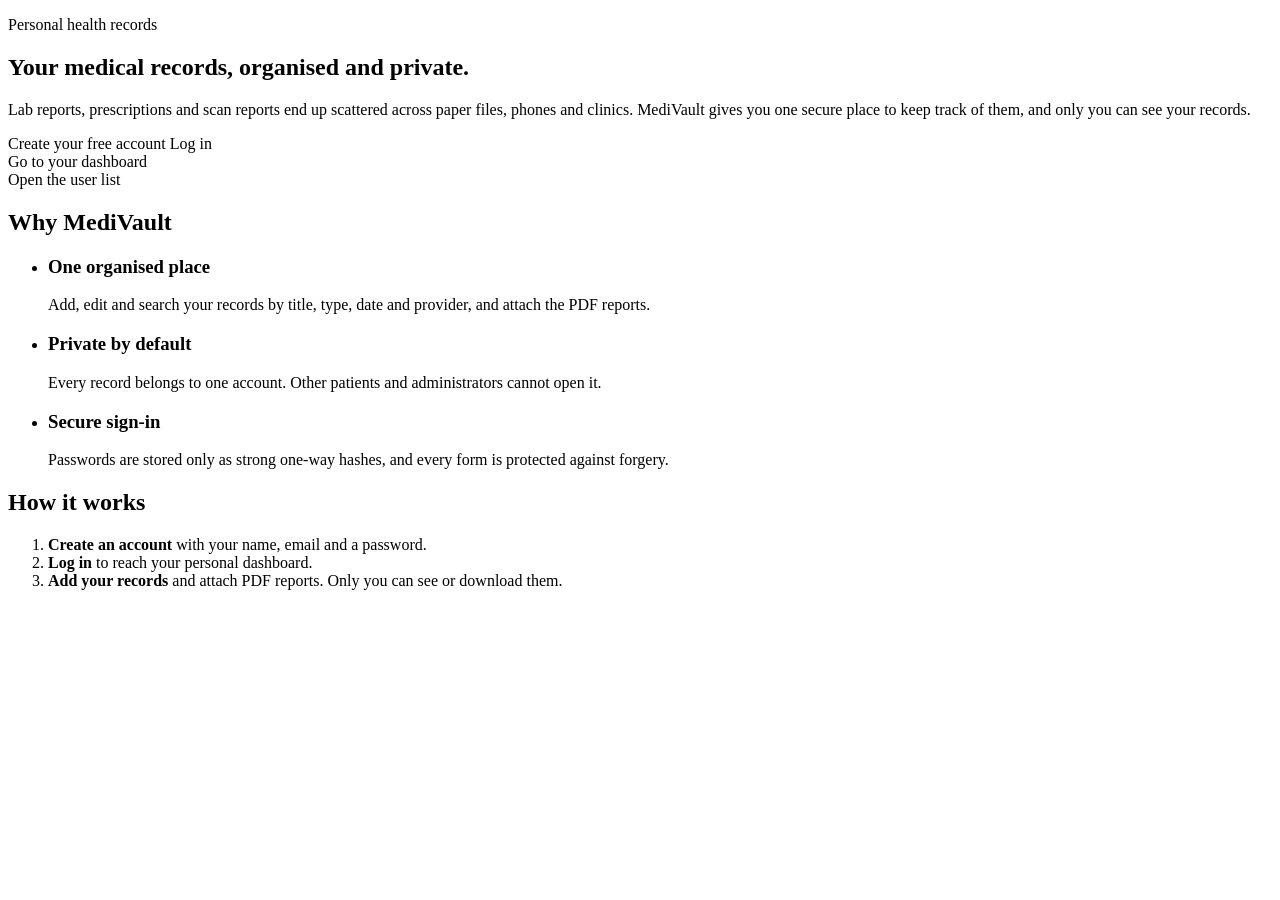
<file: src/main/resources/templates/index.html>
<!DOCTYPE html>
<html xmlns:th="http://www.thymeleaf.org"
      xmlns:sec="http://www.thymeleaf.org/extras/spring-security"
      th:replace="~{layout :: layout(~{::title}, ~{::main})}">
<head>
    <title>MediVault &middot; Your medical records, organised and private</title>
</head>
<body>
<main id="main-content" tabindex="-1">
    <section class="hero" aria-labelledby="hero-title">
        <div class="container hero-inner">
            <p class="eyebrow">Personal health records</p>
            <h1 id="hero-title">Your medical records, organised and private.</h1>
            <p class="lead">
                Lab reports, prescriptions and scan reports end up scattered across paper files, phones and clinics.
                MediVault gives you one secure place to keep track of them, and only you can see your records.
            </p>
            <div class="actions" sec:authorize="isAnonymous()">
                <a class="button" th:href="@{/register}">Create your free account</a>
                <a class="button button-secondary" th:href="@{/login}">Log in</a>
            </div>
            <div class="actions" sec:authorize="hasRole('PATIENT')">
                <a class="button" th:href="@{/dashboard}">Go to your dashboard</a>
            </div>
            <div class="actions" sec:authorize="hasRole('ADMIN')">
                <a class="button" th:href="@{/admin}">Open the user list</a>
            </div>
        </div>
    </section>

    <section class="container section" aria-labelledby="features-title">
        <h2 id="features-title">Why MediVault</h2>
        <ul class="card-grid" role="list">
            <li class="card">
                <h3>One organised place</h3>
                <p>Add, edit and search your records by title, type, date and provider, and attach the PDF reports.</p>
            </li>
            <li class="card">
                <h3>Private by default</h3>
                <p>Every record belongs to one account. Other patients and administrators cannot open it.</p>
            </li>
            <li class="card">
                <h3>Secure sign-in</h3>
                <p>Passwords are stored only as strong one-way hashes, and every form is protected against forgery.</p>
            </li>
        </ul>
    </section>

    <section class="container section" aria-labelledby="how-title">
        <h2 id="how-title">How it works</h2>
        <ol class="steps">
            <li><strong>Create an account</strong> with your name, email and a password.</li>
            <li><strong>Log in</strong> to reach your personal dashboard.</li>
            <li><strong>Add your records</strong> and attach PDF reports. Only you can see or download them.</li>
        </ol>
    </section>
</main>
</body>
</html>
</file>
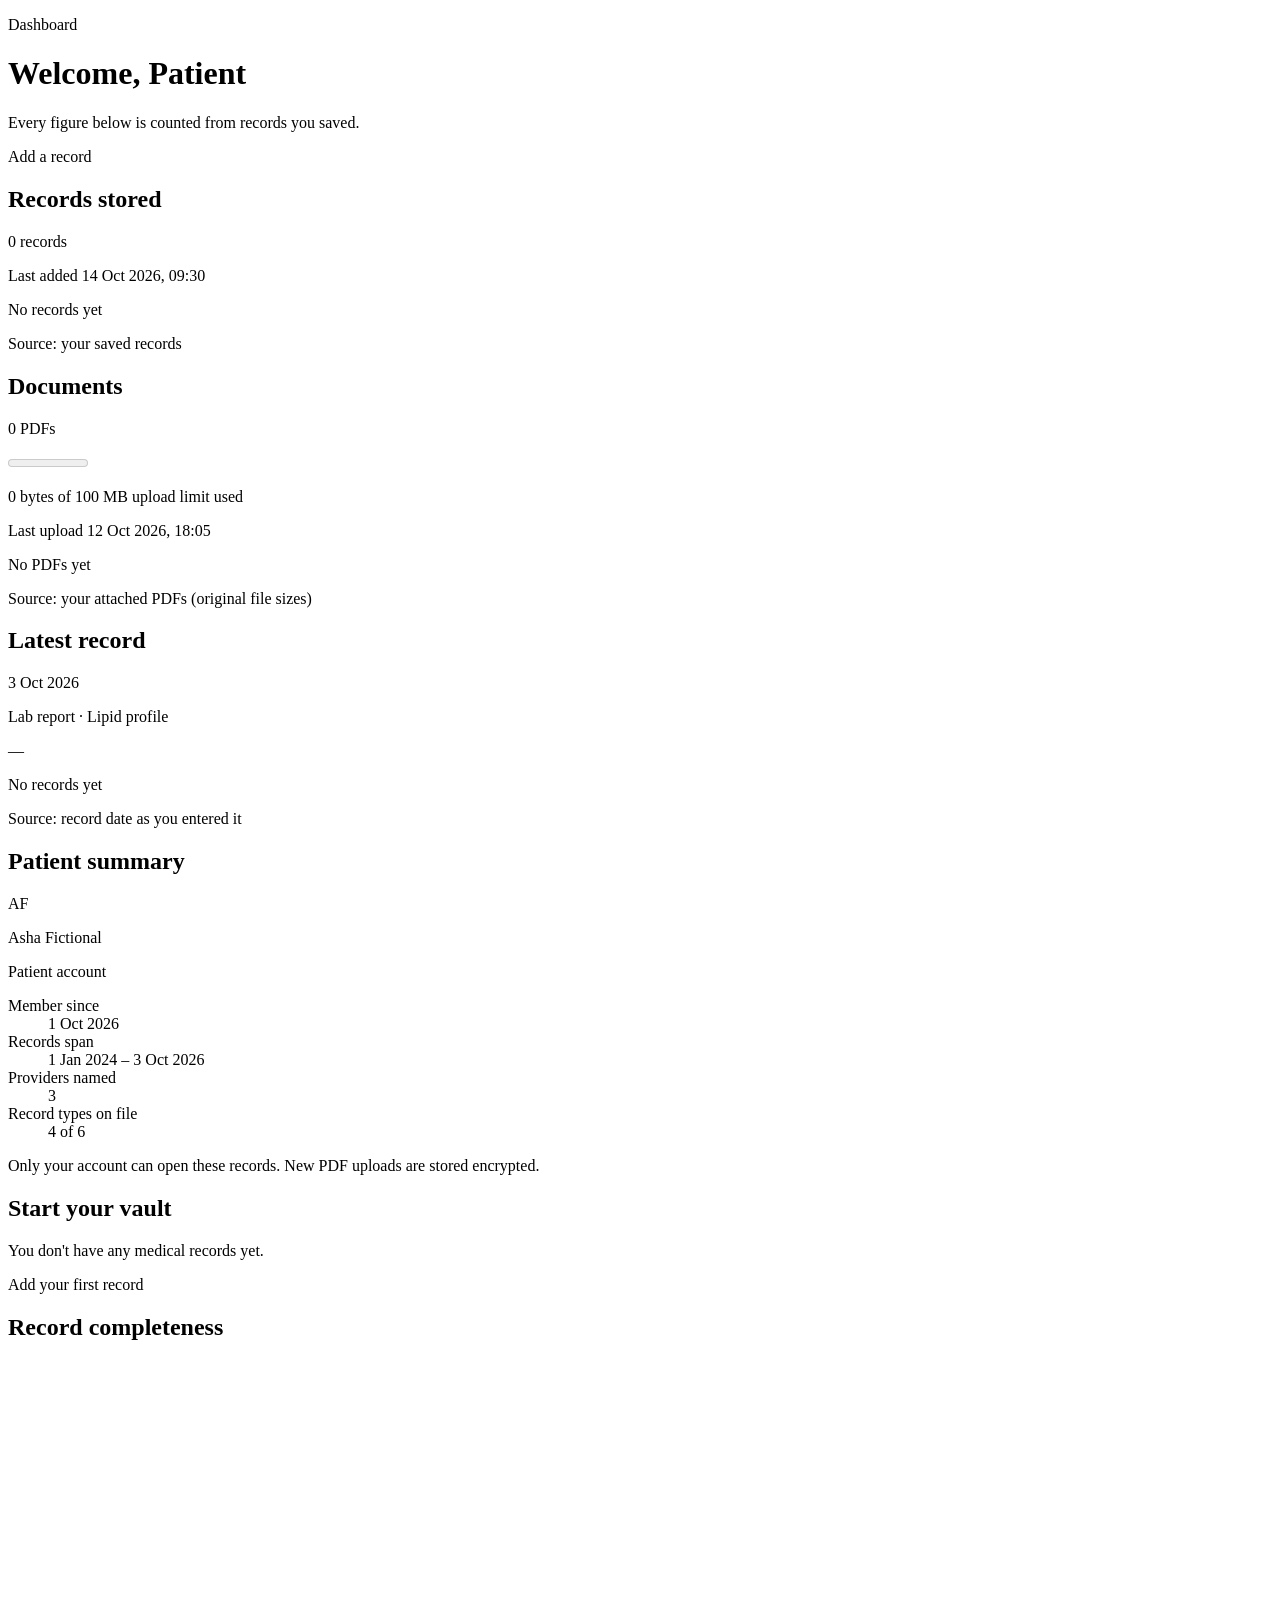
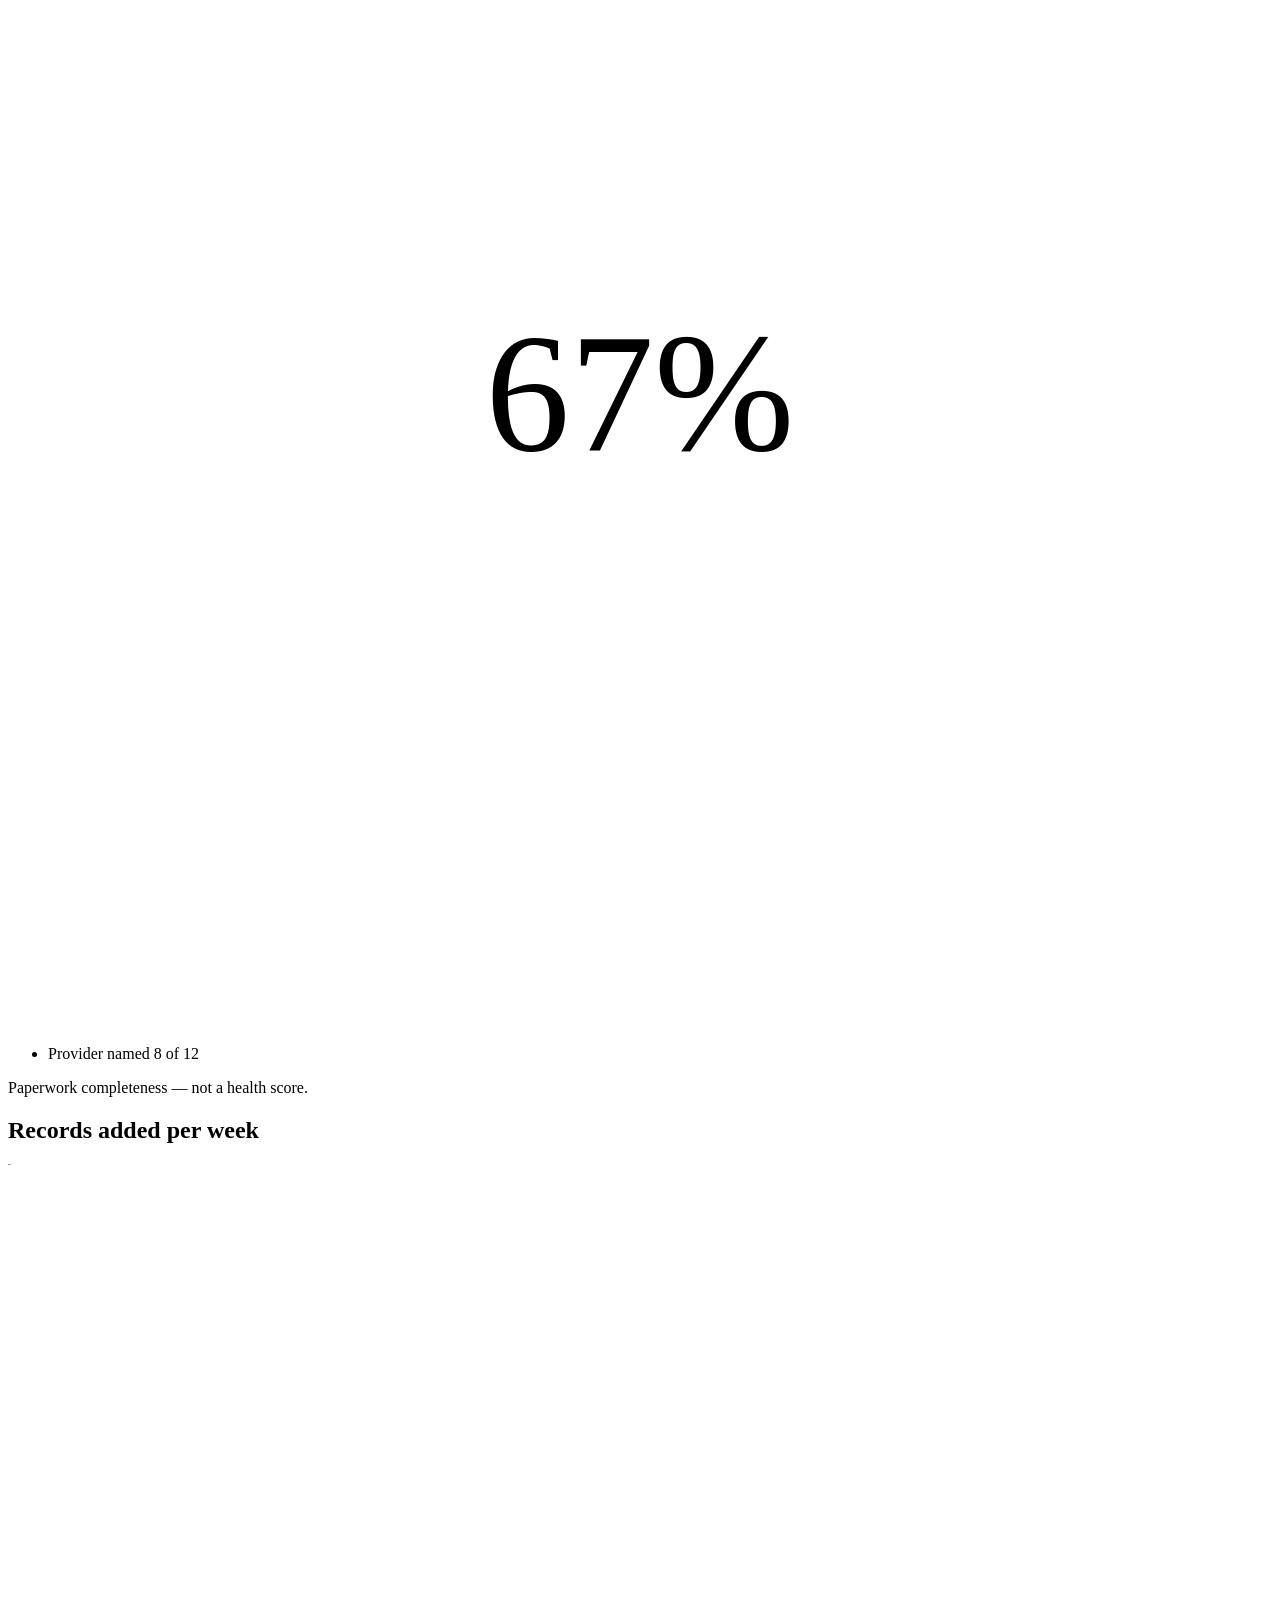
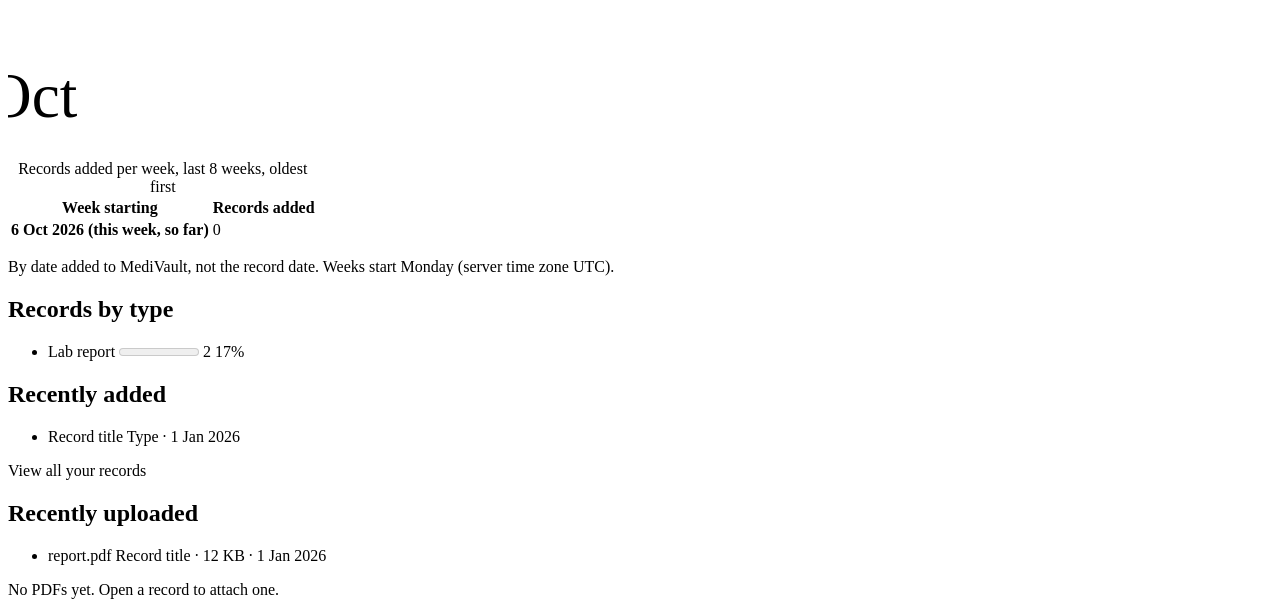
<file: src/main/resources/templates/dashboard.html>
<!DOCTYPE html>
<html xmlns:th="http://www.thymeleaf.org"
      th:replace="~{layout :: layout(~{::title}, ~{::main})}">
<head>
    <title>Dashboard &middot; MediVault</title>
</head>
<body>
<main id="main-content" tabindex="-1" class="container dashboard"
      th:with="completeness=${insights.completeness}, hasRecords=${insights.completeness.total > 0}">
    <div class="page-header page-header-actions">
        <div>
            <p class="eyebrow">Dashboard</p>
            <h1 th:text="|Welcome, ${fullName}|">Welcome, Patient</h1>
            <p class="muted page-lead">Every figure below is counted from records you saved.</p>
        </div>
        <a class="button" th:href="@{/records/new}">Add a record</a>
    </div>

    <div class="dash-grid">
        <section class="card stat-card stat-records" aria-labelledby="count-title">
            <h2 id="count-title" class="card-label">Records stored</h2>
            <p class="stat"><span th:text="${recordCount}">0</span> <span class="stat-unit"
                    th:text="${recordCount == 1} ? 'record' : 'records'">records</span></p>
            <p class="stat-line" th:if="${insights.lastAddedAt != null}">Last added
                <time th:datetime="|${#temporals.format(insights.lastAddedAt, 'yyyy-MM-dd')}T${#temporals.format(insights.lastAddedAt, 'HH:mm')}|"
                      th:text="${#temporals.format(insights.lastAddedAt, 'd MMM yyyy, HH:mm')}">14 Oct 2026, 09:30</time></p>
            <p class="stat-line" th:if="${insights.lastAddedAt == null}">No records yet</p>
            <p class="stat-source">Source: your saved records</p>
        </section>

        <section class="card stat-card stat-documents" aria-labelledby="documents-title">
            <h2 id="documents-title" class="card-label">Documents</h2>
            <p class="stat"><span th:text="${storage.documentCount}">0</span> <span class="stat-unit"
                    th:text="${storage.documentCount == 1} ? 'PDF' : 'PDFs'">PDFs</span></p>
            <meter class="storage-meter" min="0" th:max="${storage.quotaBytes}" th:value="${storage.usedBytes}"
                   aria-hidden="true"></meter>
            <p class="stat-line" th:text="|${storage.usedLabel()} of ${storage.quotaLabel()} upload limit used|">
                0 bytes of 100 MB upload limit used</p>
            <p class="stat-line" th:if="${insights.lastUploadAt != null}">Last upload
                <time th:datetime="|${#temporals.format(insights.lastUploadAt, 'yyyy-MM-dd')}T${#temporals.format(insights.lastUploadAt, 'HH:mm')}|"
                      th:text="${#temporals.format(insights.lastUploadAt, 'd MMM yyyy, HH:mm')}">12 Oct 2026, 18:05</time></p>
            <p class="stat-line" th:if="${insights.lastUploadAt == null}">No PDFs yet</p>
            <p class="stat-source">Source: your attached PDFs (original file sizes)</p>
        </section>

        <section class="card stat-card stat-latest" aria-labelledby="latest-title">
            <h2 id="latest-title" class="card-label">Latest record</h2>
            <th:block th:if="${insights.latestRecord != null}">
                <p class="stat stat-date"><time th:datetime="${insights.latestRecord.recordDate}"
                        th:text="${#temporals.format(insights.latestRecord.recordDate, 'd MMM yyyy')}">3 Oct 2026</time></p>
                <p class="stat-line"><span th:text="${insights.latestRecord.recordType.displayName}">Lab report</span>
                    &middot; <a th:href="@{/records/{id}(id=${insights.latestRecord.id})}"
                                th:text="${insights.latestRecord.title}">Lipid profile</a></p>
            </th:block>
            <th:block th:if="${insights.latestRecord == null}">
                <p class="stat">&mdash;</p>
                <p class="stat-line">No records yet</p>
            </th:block>
            <p class="stat-source">Source: record date as you entered it</p>
        </section>

        <section class="card summary-card" aria-labelledby="summary-title">
            <h2 id="summary-title" class="card-label">Patient summary</h2>
            <div class="summary-identity">
                <span class="initials" aria-hidden="true" th:text="${insights.initials}">AF</span>
                <div>
                    <p class="summary-name" th:text="${fullName}">Asha Fictional</p>
                    <p class="summary-role">Patient account</p>
                </div>
            </div>
            <dl class="summary-facts">
                <div>
                    <dt>Member since</dt>
                    <dd><time th:datetime="${insights.memberSince}"
                              th:text="${#temporals.format(insights.memberSince, 'd MMM yyyy')}">1 Oct 2026</time></dd>
                </div>
                <div th:if="${insights.latestRecord != null and insights.earliestRecordDate != null}">
                    <dt>Records span</dt>
                    <dd><time th:datetime="${insights.earliestRecordDate}"
                              th:text="${#temporals.format(insights.earliestRecordDate, 'd MMM yyyy')}">1 Jan 2024</time>
                        &ndash;
                        <time th:datetime="${insights.latestRecord.recordDate}"
                              th:text="${#temporals.format(insights.latestRecord.recordDate, 'd MMM yyyy')}">3 Oct 2026</time></dd>
                </div>
                <div th:if="${hasRecords}">
                    <dt>Providers named</dt>
                    <dd th:text="${insights.providerCount}">3</dd>
                </div>
                <div th:if="${hasRecords}">
                    <dt>Record types on file</dt>
                    <dd th:text="|${insights.typesOnFile()} of ${insights.types.size()}|">4 of 6</dd>
                </div>
            </dl>
            <p class="summary-privacy">Only your account can open these records. New PDF uploads are stored
                encrypted.</p>
        </section>

        <section class="card dash-welcome" th:if="${!hasRecords}" aria-labelledby="welcome-title">
            <h2 id="welcome-title" class="card-label">Start your vault</h2>
            <div class="empty-state">
                <p>You don't have any medical records yet.</p>
                <p><a class="button" th:href="@{/records/new}">Add your first record</a></p>
            </div>
        </section>

        <section class="card completeness-card" th:if="${hasRecords}" aria-labelledby="completeness-title">
            <h2 id="completeness-title" class="card-label">Record completeness</h2>
            <div class="ring-layout">
                <svg class="ring" viewBox="0 0 120 120" role="img"
                     th:aria-label="|Overall record completeness ${completeness.percent()} percent|">
                    <g transform="rotate(-90 60 60)">
                        <th:block th:each="segment, segmentStat : ${completeness.segments()}">
                            <circle class="ring-track" cx="60" cy="60" r="48" pathLength="300"
                                    th:stroke-dasharray="${segment.trackDash()}"
                                    th:stroke-dashoffset="${segment.offset()}"></circle>
                            <circle th:class="|ring-fill ring-fill-${segmentStat.count}|" cx="60" cy="60" r="48"
                                    pathLength="300" th:stroke-dasharray="${segment.fillDash()}"
                                    th:stroke-dashoffset="${segment.offset()}"></circle>
                        </th:block>
                    </g>
                    <text class="ring-value" x="60" y="60" text-anchor="middle" dominant-baseline="central"
                          th:text="|${completeness.percent()}%|">67%</text>
                </svg>
                <ul class="ring-legend">
                    <li th:each="segment, segmentStat : ${completeness.segments()}">
                        <span th:class="|legend-swatch legend-swatch-${segmentStat.count}|" aria-hidden="true"></span>
                        <span th:text="${segment.label}">Provider named</span>
                        <span class="legend-value" th:text="|${segment.count} of ${segment.total}|">8 of 12</span>
                    </li>
                </ul>
            </div>
            <p class="chart-caption">Paperwork completeness &mdash; not a health score.</p>
        </section>

        <section class="card weekly-card" th:if="${hasRecords}" aria-labelledby="weekly-title">
            <h2 id="weekly-title" class="card-label">Records added per week</h2>
            <svg class="histogram" viewBox="0 0 320 150" aria-hidden="true" focusable="false">
                <line class="histogram-grid" x1="0" y1="20.5" x2="320" y2="20.5"></line>
                <line class="histogram-grid" x1="0" y1="45.5" x2="320" y2="45.5"></line>
                <line class="histogram-grid" x1="0" y1="70.5" x2="320" y2="70.5"></line>
                <line class="histogram-grid" x1="0" y1="95.5" x2="320" y2="95.5"></line>
                <line class="histogram-axis" x1="0" y1="120.5" x2="320" y2="120.5"></line>
                <g th:each="week, weekStat : ${insights.weeks}">
                    <rect class="histogram-bar" width="24" rx="3"
                          th:x="${weekStat.index * 40 + 8}" th:y="${120 - week.height}"
                          th:height="${week.height}"></rect>
                    <text class="histogram-count" text-anchor="middle"
                          th:x="${weekStat.index * 40 + 20}" th:y="${114 - week.height}"
                          th:text="${week.count}">0</text>
                    <text class="histogram-label" text-anchor="middle" y="140"
                          th:x="${weekStat.index * 40 + 20}"
                          th:text="${#temporals.format(week.weekStart, 'd MMM')}">6 Oct</text>
                </g>
            </svg>
            <table class="visually-hidden">
                <caption>Records added per week, last 8 weeks, oldest first</caption>
                <thead>
                <tr>
                    <th scope="col">Week starting</th>
                    <th scope="col">Records added</th>
                </tr>
                </thead>
                <tbody>
                <tr th:each="week : ${insights.weeks}">
                    <th scope="row"><span th:text="${#temporals.format(week.weekStart, 'd MMM yyyy')}">6 Oct 2026</span><span
                            th:if="${week.current}"> (this week, so far)</span></th>
                    <td th:text="${week.count}">0</td>
                </tr>
                </tbody>
            </table>
            <p class="chart-caption"
               th:text="|By date added to MediVault, not the record date. Weeks start Monday (server time zone ${insights.zone.id}).|">
                By date added to MediVault, not the record date. Weeks start Monday (server time zone UTC).</p>
        </section>

        <section class="card types-card" th:if="${hasRecords}" aria-labelledby="types-title">
            <h2 id="types-title" class="card-label">Records by type</h2>
            <ul class="type-counts">
                <li th:each="share : ${insights.types}" th:classappend="${share.count == 0} ? 'type-empty'">
                    <a th:href="@{/records(type=${share.type})}" th:text="${share.type.displayName}">Lab report</a>
                    <meter min="0" th:max="${recordCount}" th:value="${share.count}" aria-hidden="true"></meter>
                    <span class="type-figure"><span th:text="${share.count}">2</span>
                        <span class="muted" th:text="|${share.percent}%|">17%</span></span>
                </li>
            </ul>
        </section>

        <section class="card recent-card" th:if="${hasRecords}" aria-labelledby="recent-title">
            <h2 id="recent-title" class="card-label">Recently added</h2>
            <ul class="record-list">
                <li th:each="record : ${recentRecords}">
                    <a th:href="@{/records/{id}(id=${record.id})}" th:text="${record.title}">Record title</a>
                    <span class="record-meta">
                        <span th:text="${record.recordType.displayName}">Type</span> &middot;
                        <time th:datetime="${record.recordDate}"
                              th:text="${#temporals.format(record.recordDate, 'd MMM yyyy')}">1 Jan 2026</time>
                    </span>
                </li>
            </ul>
            <p><a th:href="@{/records}">View all your records</a></p>
        </section>

        <section class="card recent-card" th:if="${hasRecords}" aria-labelledby="uploads-title">
            <h2 id="uploads-title" class="card-label">Recently uploaded</h2>
            <ul class="record-list" th:if="${!recentDocuments.isEmpty()}">
                <li th:each="document : ${recentDocuments}">
                    <a th:href="@{/records/{id}(id=${document.recordId})}" th:text="${document.filename}">report.pdf</a>
                    <span class="record-meta">
                        <span th:text="${document.recordTitle}">Record title</span> &middot;
                        <span th:text="${document.sizeLabel}">12 KB</span> &middot;
                        <time th:datetime="${document.uploadedAt}"
                              th:text="${#temporals.format(document.uploadedAt, 'd MMM yyyy')}">1 Jan 2026</time>
                    </span>
                </li>
            </ul>
            <p class="muted" th:if="${recentDocuments.isEmpty()}">No PDFs yet. Open a record to attach one.</p>
        </section>
    </div>
</main>
</body>
</html>
</file>
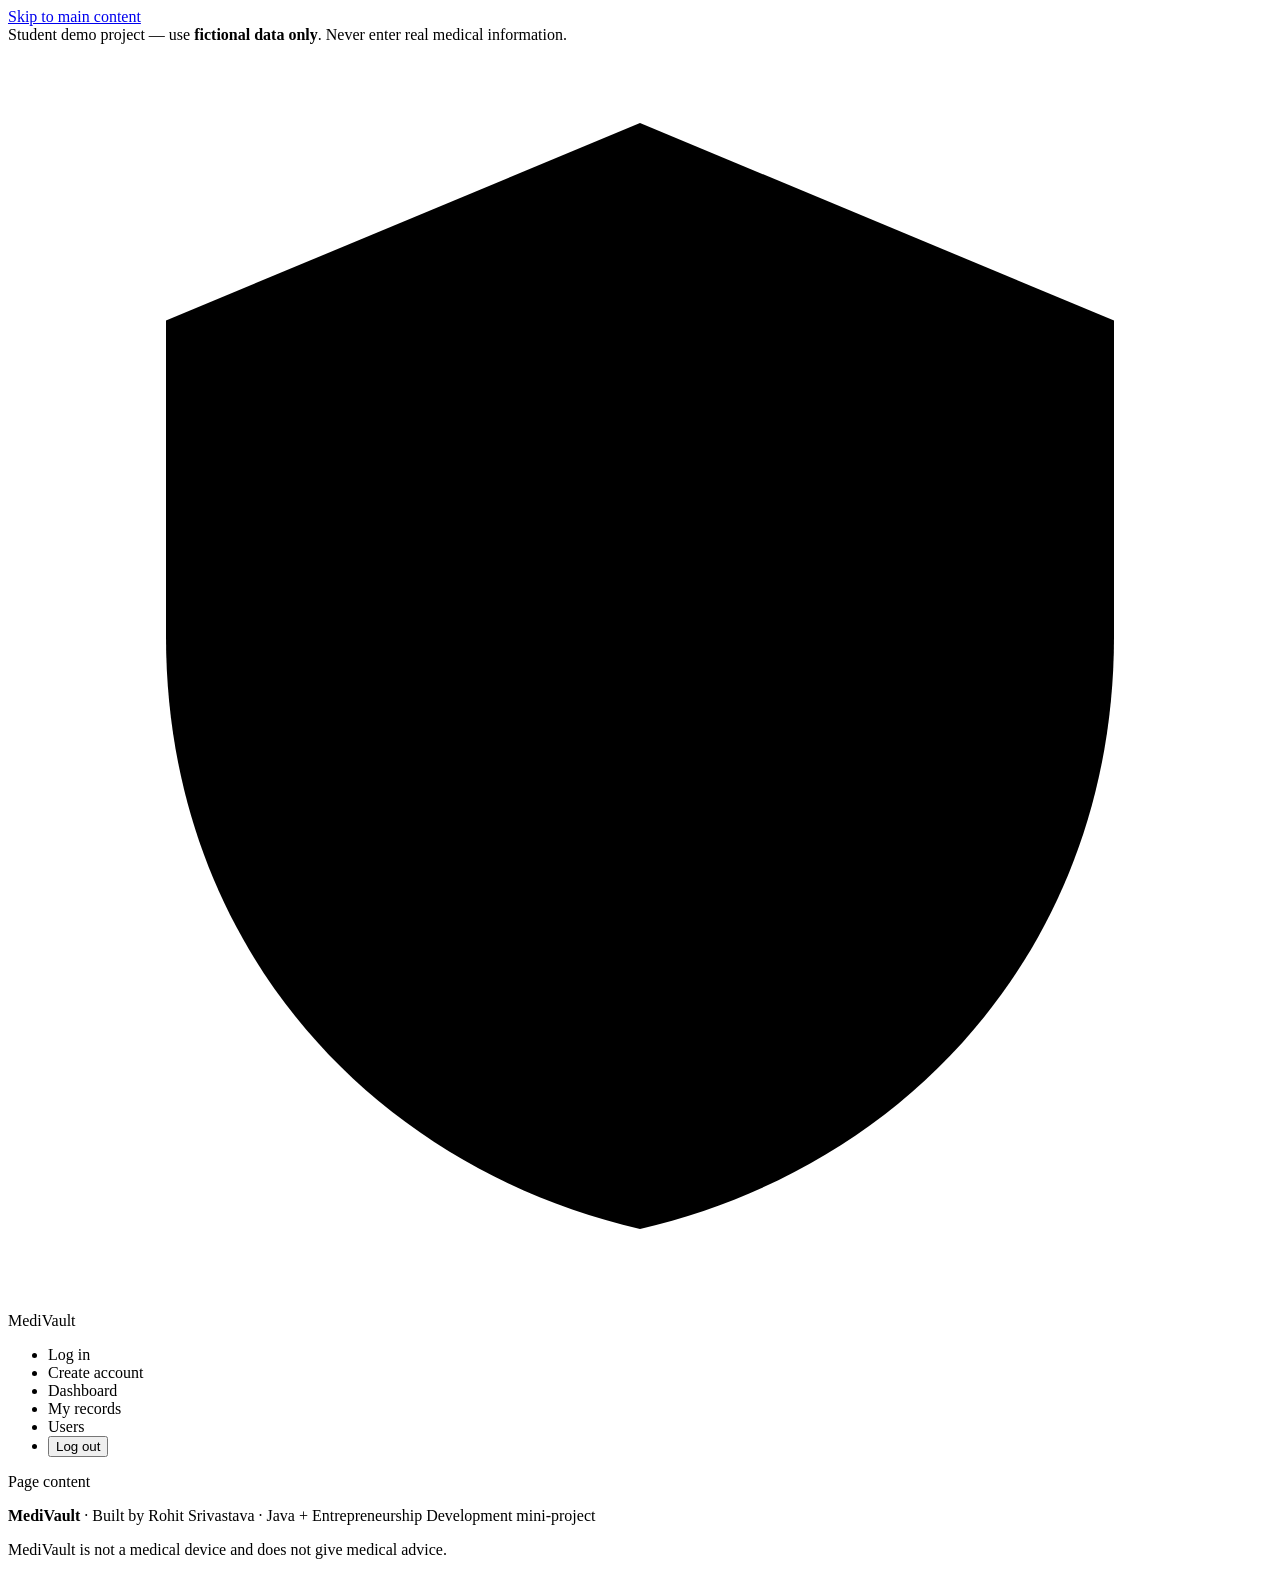
<file: src/main/resources/templates/layout.html>
<!DOCTYPE html>
<html lang="en" th:fragment="layout(title, content)"
      xmlns:th="http://www.thymeleaf.org"
      xmlns:sec="http://www.thymeleaf.org/extras/spring-security">
<head>
    <meta charset="UTF-8">
    <meta name="viewport" content="width=device-width, initial-scale=1">
    <meta name="description" content="MediVault keeps your personal medical records organised and private.">
    <meta name="color-scheme" content="light">
    <meta name="theme-color" content="#0b1f33">
    <title th:replace="${title}">MediVault</title>
    <link rel="icon" type="image/svg+xml" th:href="@{/images/favicon.svg}">
    <link rel="stylesheet" th:href="@{/css/main.css}">
</head>
<body>
<a class="skip-link" href="#main-content">Skip to main content</a>

<div class="demo-banner" role="note">
    Student demo project &mdash; use <strong>fictional data only</strong>. Never enter real medical information.
</div>

<header class="site-header">
    <div class="container header-inner">
        <a class="brand" th:href="@{/}">
            <svg class="brand-mark" viewBox="0 0 32 32" aria-hidden="true" focusable="false">
                <path d="M16 2 4 7v8c0 7.7 5.1 13.4 12 15 6.9-1.6 12-7.3 12-15V7L16 2z"/>
                <path class="brand-cross" d="M14 10h4v4h4v4h-4v4h-4v-4h-4v-4h4z"/>
            </svg>
            <span>MediVault</span>
        </a>
        <nav aria-label="Main">
            <ul class="nav-list">
                <li sec:authorize="isAnonymous()">
                    <a th:href="@{/login}" th:aria-current="${currentPath == '/login'} ? 'page'">Log in</a>
                </li>
                <li sec:authorize="isAnonymous()">
                    <a class="button button-small" th:href="@{/register}"
                       th:aria-current="${currentPath == '/register'} ? 'page'">Create account</a>
                </li>
                <li sec:authorize="hasRole('PATIENT')">
                    <a th:href="@{/dashboard}" th:aria-current="${currentPath == '/dashboard'} ? 'page'">Dashboard</a>
                </li>
                <li sec:authorize="hasRole('PATIENT')">
                    <a th:href="@{/records}" th:aria-current="${currentPath == '/records'} ? 'page'">My records</a>
                </li>
                <li sec:authorize="hasRole('ADMIN')">
                    <a th:href="@{/admin}" th:aria-current="${currentPath == '/admin'} ? 'page'">Users</a>
                </li>
                <li sec:authorize="isAuthenticated()">
                    <form class="inline-form" th:action="@{/logout}" method="post">
                        <button type="submit" class="link-button">Log out</button>
                    </form>
                </li>
            </ul>
        </nav>
    </div>
</header>

<main id="main-content" tabindex="-1" th:replace="${content}">
    <p>Page content</p>
</main>

<footer class="site-footer">
    <div class="container">
        <p><strong>MediVault</strong> &middot; Built by Rohit Srivastava &middot; Java + Entrepreneurship Development mini-project</p>
        <p class="muted">MediVault is not a medical device and does not give medical advice.</p>
    </div>
</footer>
</body>
</html>
</file>
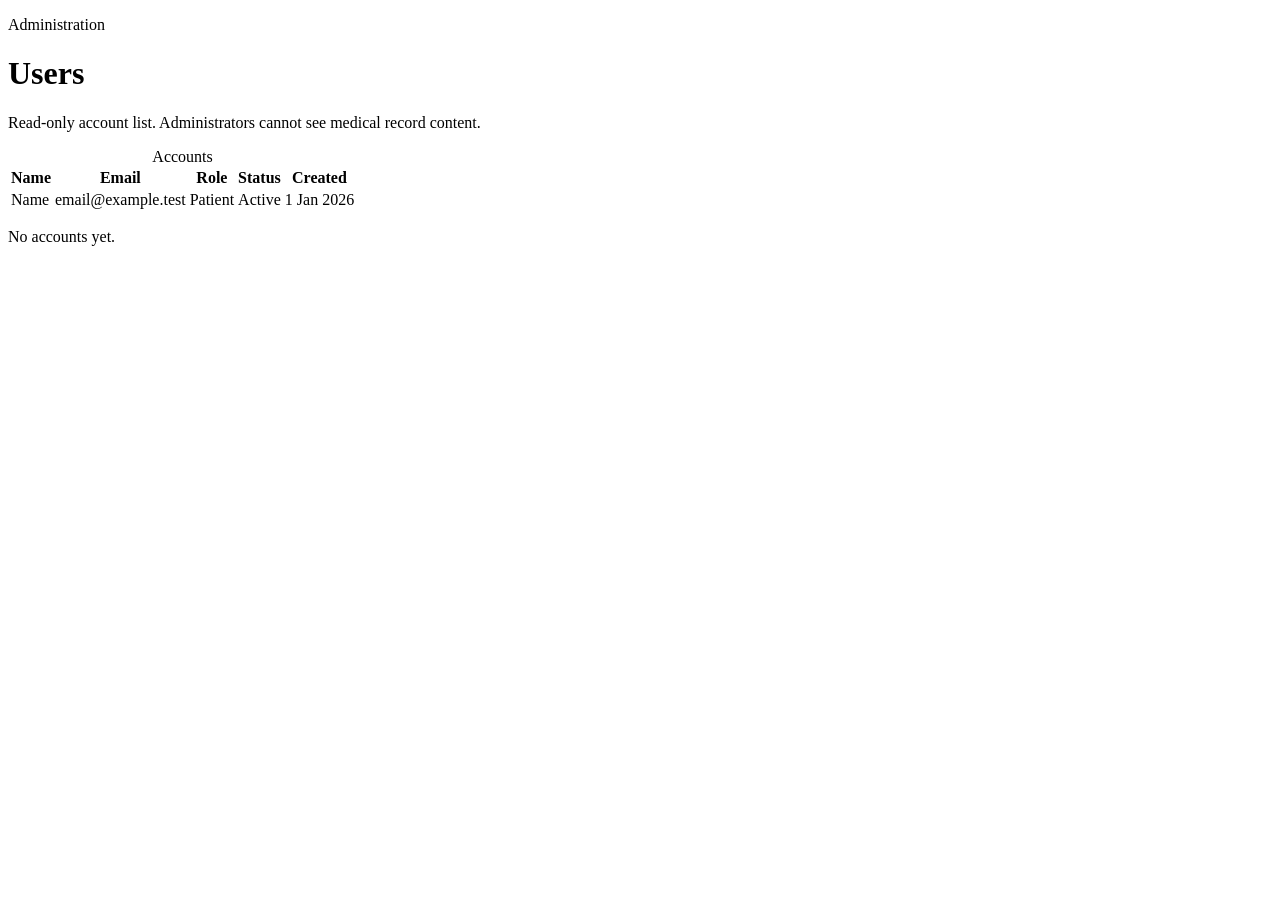
<file: src/main/resources/templates/admin/users.html>
<!DOCTYPE html>
<html xmlns:th="http://www.thymeleaf.org"
      th:replace="~{layout :: layout(~{::title}, ~{::main})}">
<head>
    <title>Users &middot; MediVault</title>
</head>
<body>
<main id="main-content" tabindex="-1" class="container">
    <div class="page-header">
        <p class="eyebrow">Administration</p>
        <h1>Users</h1>
        <p class="muted">Read-only account list. Administrators cannot see medical record content.</p>
    </div>

    <table class="table" th:if="${!users.isEmpty()}">
        <caption th:text="|${users.size()} ${users.size() == 1 ? 'account' : 'accounts'}|">Accounts</caption>
        <thead>
        <tr>
            <th scope="col">Name</th>
            <th scope="col">Email</th>
            <th scope="col">Role</th>
            <th scope="col">Status</th>
            <th scope="col">Created</th>
        </tr>
        </thead>
        <tbody>
        <tr th:each="account : ${users}">
            <td data-label="Name" th:text="${account.fullName}">Name</td>
            <td data-label="Email" th:text="${account.email}">email@example.test</td>
            <td data-label="Role"><span class="badge" th:text="${account.role.name() == 'ADMIN'} ? 'Admin' : 'Patient'">Patient</span></td>
            <td data-label="Status" th:text="${account.enabled} ? 'Active' : 'Disabled'">Active</td>
            <td data-label="Created">
                <time th:datetime="${account.createdOn}"
                      th:text="${#temporals.format(account.createdOn, 'd MMM yyyy')}">1 Jan 2026</time>
            </td>
        </tr>
        </tbody>
    </table>

    <div class="empty-state" th:if="${users.isEmpty()}">
        <p>No accounts yet.</p>
    </div>
</main>
</body>
</html>
</file>
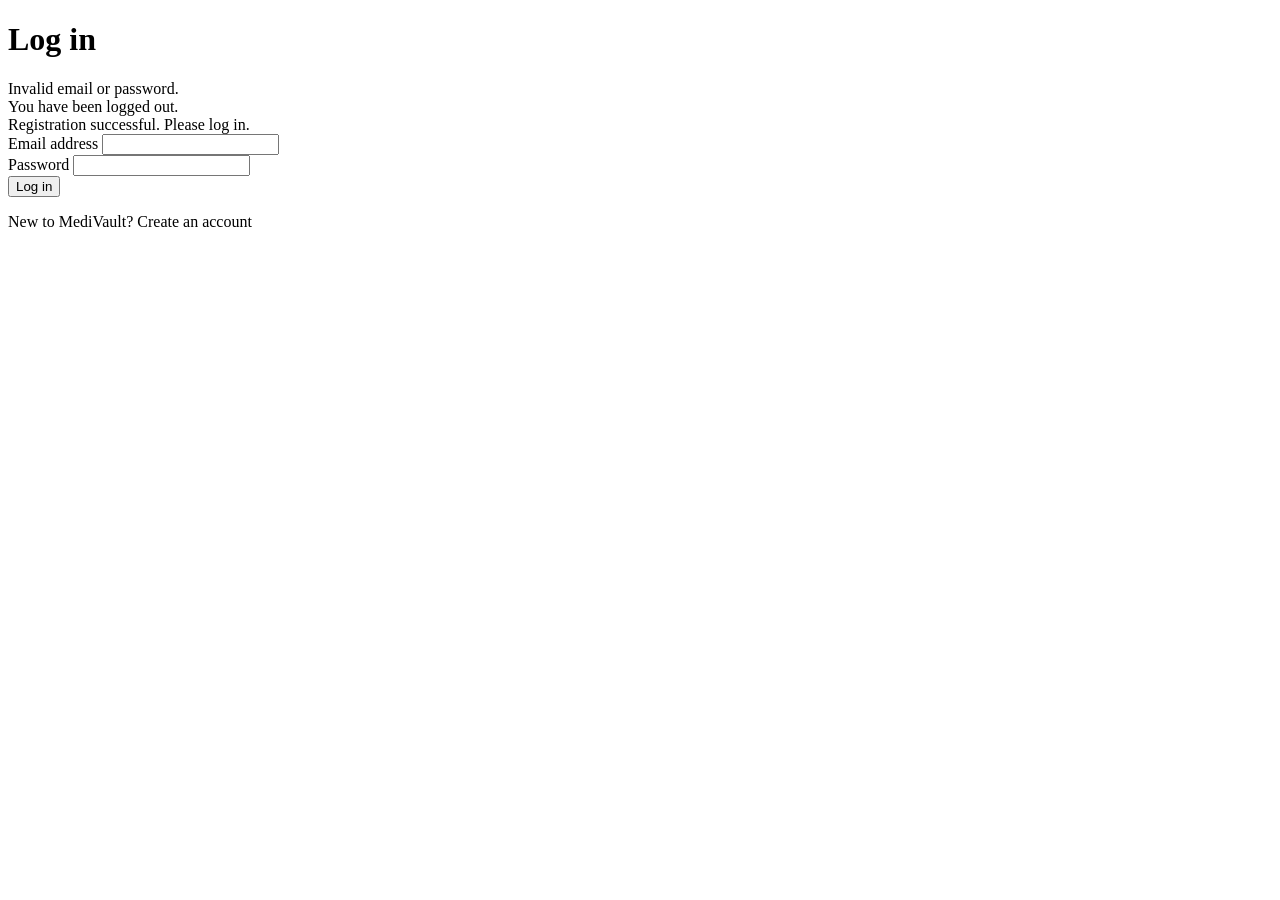
<file: src/main/resources/templates/auth/login.html>
<!DOCTYPE html>
<html xmlns:th="http://www.thymeleaf.org"
      th:replace="~{layout :: layout(~{::title}, ~{::main})}">
<head>
    <title>Log in &middot; MediVault</title>
</head>
<body>
<main id="main-content" tabindex="-1" class="container narrow auth-page">
    <h1>Log in</h1>

    <div class="alert alert-error" role="alert" th:if="${param.error}">
        Invalid email or password.
    </div>
    <div class="alert alert-success" role="status" th:if="${param.logout}">
        You have been logged out.
    </div>
    <div class="alert alert-success" role="status" th:if="${param.registered}">
        Registration successful. Please log in.
    </div>

    <form class="form" th:action="@{/login}" method="post">
        <div class="field">
            <label for="email">Email address</label>
            <input type="email" id="email" name="email" autocomplete="username" required
                   spellcheck="false" autocapitalize="none">
        </div>
        <div class="field">
            <label for="password">Password</label>
            <input type="password" id="password" name="password" autocomplete="current-password" required>
        </div>
        <button type="submit" class="button button-block">Log in</button>
    </form>

    <p class="form-footer">New to MediVault? <a th:href="@{/register}">Create an account</a></p>
</main>
</body>
</html>
</file>
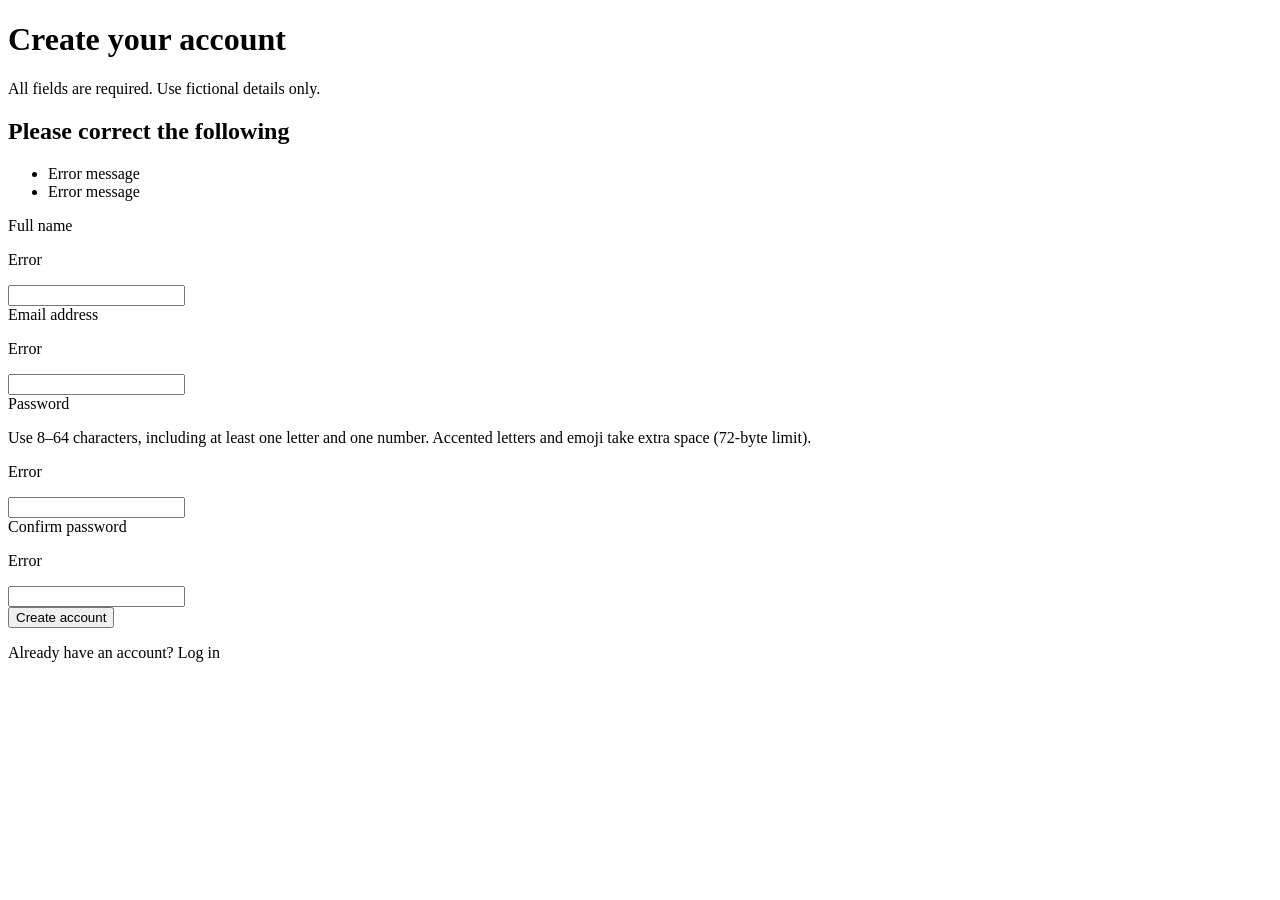
<file: src/main/resources/templates/auth/register.html>
<!DOCTYPE html>
<html xmlns:th="http://www.thymeleaf.org"
      th:replace="~{layout :: layout(~{::title}, ~{::main})}">
<head>
    <title>Create account &middot; MediVault</title>
</head>
<body>
<main id="main-content" tabindex="-1" class="container narrow auth-page">
    <h1>Create your account</h1>
    <p class="muted">All fields are required. Use fictional details only.</p>

    <form class="form" th:action="@{/register}" th:object="${registrationForm}" method="post" novalidate>

        <div class="error-summary" role="alert" tabindex="-1" th:if="${#fields.hasAnyErrors()}">
            <h2>Please correct the following</h2>
            <!--/* Listed in the order of the fields below; any other error follows, so none is lost. */-->
            <ul>
                <th:block th:each="field : ${ {'fullName', 'email', 'password', 'confirmPassword'} }">
                    <li th:each="message : ${#fields.errors(field)}">
                        <a th:href="|#${field}|" th:text="${message}">Error message</a>
                    </li>
                </th:block>
                <li th:each="err : ${#fields.detailedErrors().?[!{'fullName', 'email', 'password', 'confirmPassword'}.contains(fieldName)]}">
                    <a th:href="|#${err.fieldName}|" th:text="${err.message}">Error message</a>
                </li>
            </ul>
        </div>

        <div class="field" th:classappend="${#fields.hasErrors('fullName')} ? 'field-invalid'">
            <label for="fullName">Full name</label>
            <p class="field-error" id="fullName-error" th:if="${#fields.hasErrors('fullName')}">
                <span class="field-error-message" th:each="message : ${#fields.errors('fullName')}" th:text="${message}">Error</span>
            </p>
            <input type="text" th:field="*{fullName}" autocomplete="name" required maxlength="100"
                   th:aria-invalid="${#fields.hasErrors('fullName')} ? 'true'"
                   th:aria-describedby="${#fields.hasErrors('fullName')} ? 'fullName-error'">
        </div>

        <div class="field" th:classappend="${#fields.hasErrors('email')} ? 'field-invalid'">
            <label for="email">Email address</label>
            <p class="field-error" id="email-error" th:if="${#fields.hasErrors('email')}">
                <span class="field-error-message" th:each="message : ${#fields.errors('email')}" th:text="${message}">Error</span>
            </p>
            <input type="email" th:field="*{email}" autocomplete="email" required maxlength="254"
                   spellcheck="false" autocapitalize="none"
                   th:aria-invalid="${#fields.hasErrors('email')} ? 'true'"
                   th:aria-describedby="${#fields.hasErrors('email')} ? 'email-error'">
        </div>

        <div class="field" th:classappend="${#fields.hasErrors('password')} ? 'field-invalid'">
            <label for="password">Password</label>
            <p class="field-hint" id="password-hint">Use 8–64 characters, including at least one letter and one number.
                Accented letters and emoji take extra space (72-byte limit).</p>
            <p class="field-error" id="password-error" th:if="${#fields.hasErrors('password')}">
                <span class="field-error-message" th:each="message : ${#fields.errors('password')}" th:text="${message}">Error</span>
            </p>
            <input type="password" th:field="*{password}" autocomplete="new-password" required maxlength="64"
                   th:aria-invalid="${#fields.hasErrors('password')} ? 'true'"
                   th:aria-describedby="${#fields.hasErrors('password')} ? 'password-hint password-error' : 'password-hint'">
        </div>

        <div class="field" th:classappend="${#fields.hasErrors('confirmPassword')} ? 'field-invalid'">
            <label for="confirmPassword">Confirm password</label>
            <p class="field-error" id="confirmPassword-error" th:if="${#fields.hasErrors('confirmPassword')}">
                <span class="field-error-message" th:each="message : ${#fields.errors('confirmPassword')}" th:text="${message}">Error</span>
            </p>
            <input type="password" th:field="*{confirmPassword}" autocomplete="new-password" required maxlength="64"
                   th:aria-invalid="${#fields.hasErrors('confirmPassword')} ? 'true'"
                   th:aria-describedby="${#fields.hasErrors('confirmPassword')} ? 'confirmPassword-error'">
        </div>

        <button type="submit" class="button button-block">Create account</button>
    </form>

    <p class="form-footer">Already have an account? <a th:href="@{/login}">Log in</a></p>
</main>
</body>
</html>
</file>
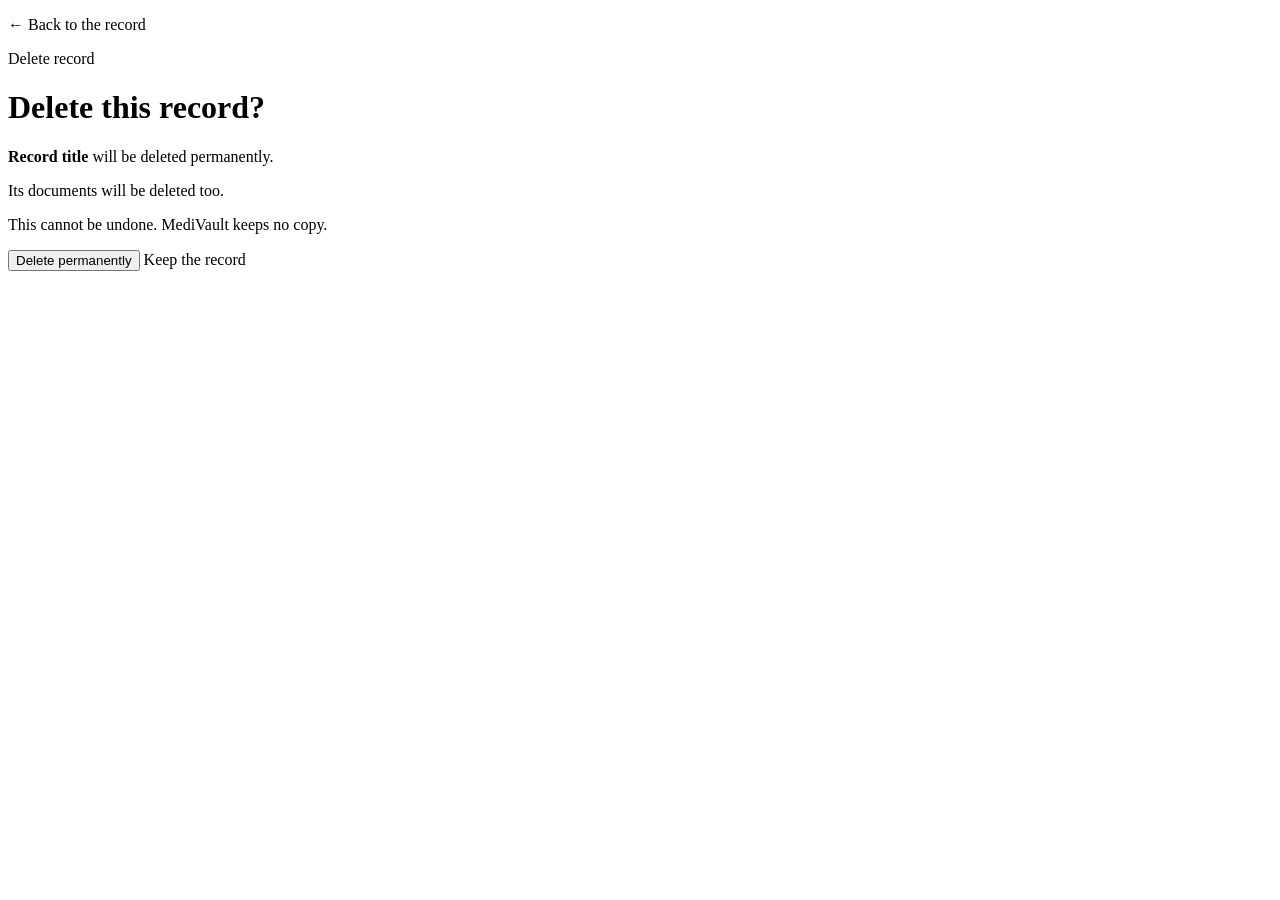
<file: src/main/resources/templates/records/delete.html>
<!DOCTYPE html>
<html xmlns:th="http://www.thymeleaf.org"
      th:replace="~{layout :: layout(~{::title}, ~{::main})}">
<head>
    <title>Delete record &middot; MediVault</title>
</head>
<body>
<main id="main-content" tabindex="-1" class="container narrow">
    <p><a th:href="@{/records/{id}(id=${record.id})}">&larr; Back to the record</a></p>
    <div class="page-header">
        <p class="eyebrow">Delete record</p>
        <h1>Delete this record?</h1>
    </div>

    <div class="alert alert-error" role="note">
        <p><strong th:text="${record.title}">Record title</strong> will be deleted permanently.</p>
        <p th:if="${documentCount > 0}"
           th:text="${documentCount == 1} ? 'Its attached PDF document will be deleted too.'
                    : |All ${documentCount} attached PDF documents will be deleted too.|">
            Its documents will be deleted too.</p>
        <p>This cannot be undone. MediVault keeps no copy.</p>
    </div>

    <form class="form" th:action="@{/records/{id}/delete(id=${record.id})}" method="post">
        <div class="actions">
            <button type="submit" class="button button-danger">Delete permanently</button>
            <a class="button button-secondary" th:href="@{/records/{id}(id=${record.id})}">Keep the record</a>
        </div>
    </form>
</main>
</body>
</html>
</file>
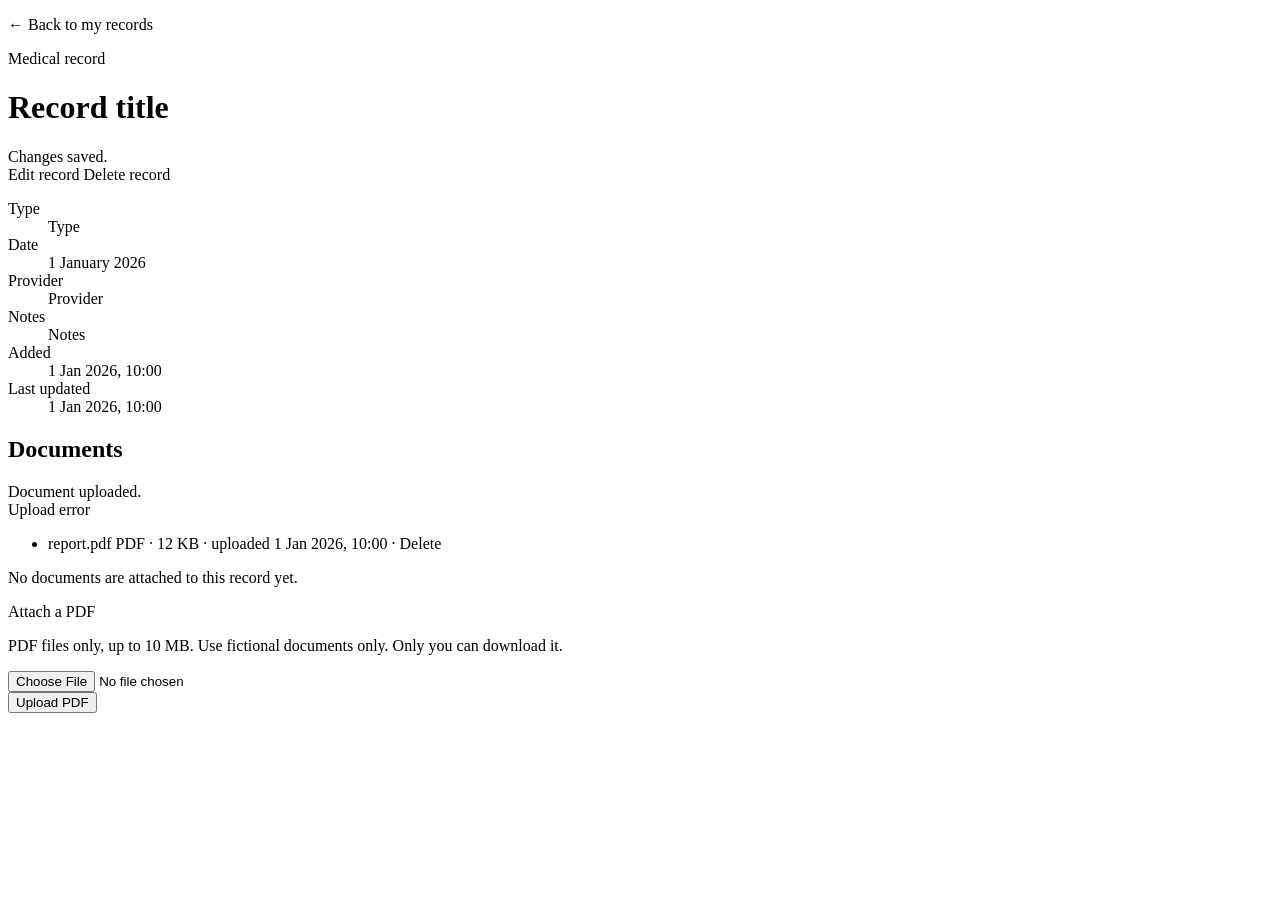
<file: src/main/resources/templates/records/detail.html>
<!DOCTYPE html>
<html xmlns:th="http://www.thymeleaf.org"
      th:replace="~{layout :: layout(~{::title}, ~{::main})}">
<head>
    <title>Record details &middot; MediVault</title>
</head>
<body>
<main id="main-content" tabindex="-1" class="container narrow">
    <p><a th:href="@{/records}">&larr; Back to my records</a></p>
    <div class="page-header">
        <p class="eyebrow">Medical record</p>
        <h1 th:text="${record.title}">Record title</h1>
    </div>

    <div class="alert alert-success" role="status" th:if="${notice}" th:text="${notice}">Changes saved.</div>

    <div class="actions">
        <a class="button button-secondary" th:href="@{/records/{id}/edit(id=${record.id})}">Edit record</a>
        <a class="button button-danger" th:href="@{/records/{id}/delete(id=${record.id})}">Delete record</a>
    </div>

    <dl class="details">
        <dt>Type</dt>
        <dd th:text="${record.recordType.displayName}">Type</dd>
        <dt>Date</dt>
        <dd>
            <time th:datetime="${record.recordDate}"
                  th:text="${#temporals.format(record.recordDate, 'd MMMM yyyy')}">1 January 2026</time>
        </dd>
        <dt>Provider</dt>
        <dd th:text="${record.providerName} ?: 'Not recorded'">Provider</dd>
        <dt>Notes</dt>
        <dd class="preserve-lines" th:text="${record.notes} ?: 'No notes'">Notes</dd>
        <dt>Added</dt>
        <dd>
            <time th:datetime="${record.createdAt}"
                  th:text="${#temporals.format(record.createdAt, 'd MMM yyyy, HH:mm')}">1 Jan 2026, 10:00</time>
        </dd>
        <dt>Last updated</dt>
        <dd>
            <time th:datetime="${record.updatedAt}"
                  th:text="${#temporals.format(record.updatedAt, 'd MMM yyyy, HH:mm')}">1 Jan 2026, 10:00</time>
        </dd>
    </dl>

    <section class="section" aria-labelledby="documents-heading">
        <h2 id="documents-heading">Documents</h2>

        <div class="alert alert-success" role="status" th:if="${uploadSuccess}">
            Document uploaded.
        </div>
        <div class="alert alert-error" role="alert" th:if="${uploadError}" th:text="${uploadError}">
            Upload error
        </div>

        <ul class="record-list documents" th:if="${!documents.isEmpty()}">
            <li th:each="document : ${documents}">
                <a th:href="@{/records/{recordId}/documents/{documentId}(recordId=${record.id},documentId=${document.id})}"
                   th:text="${document.filename}">report.pdf</a>
                <span class="record-meta">
                    PDF &middot; <span th:text="${document.sizeLabel}">12 KB</span>
                    &middot; uploaded
                    <time th:datetime="${document.uploadedAt}"
                          th:text="${#temporals.format(document.uploadedAt, 'd MMM yyyy, HH:mm')}">1 Jan 2026, 10:00</time>
                    &middot;
                    <a th:href="@{/records/{recordId}/documents/{documentId}/delete(recordId=${record.id},documentId=${document.id})}"
                       th:aria-label="|Delete ${document.filename}|">Delete</a>
                </span>
            </li>
        </ul>
        <p class="muted" th:if="${documents.isEmpty()}">No documents are attached to this record yet.</p>

        <form class="form upload-form" th:action="@{/records/{id}/documents(id=${record.id})}" method="post"
              enctype="multipart/form-data">
            <div class="field">
                <label for="file">Attach a PDF</label>
                <p class="field-hint" id="file-hint">
                    PDF files only, up to <span th:text="${maxUploadSize}">10 MB</span>.
                    Use fictional documents only. Only you can download it.
                </p>
                <input type="file" id="file" name="file" accept=".pdf,application/pdf" required
                       aria-describedby="file-hint">
            </div>
            <button type="submit" class="button">Upload PDF</button>
        </form>
    </section>
</main>
</body>
</html>
</file>
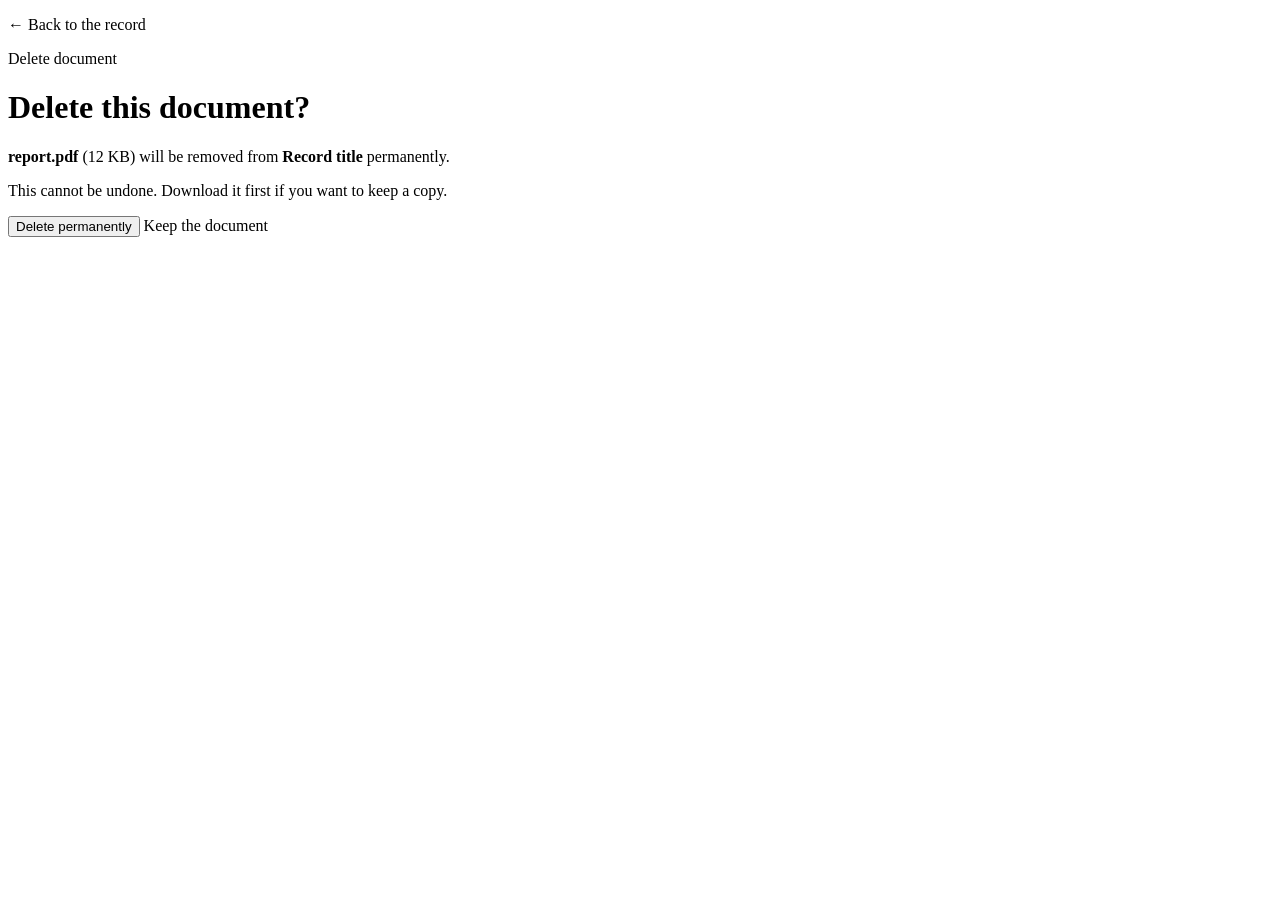
<file: src/main/resources/templates/records/document-delete.html>
<!DOCTYPE html>
<html xmlns:th="http://www.thymeleaf.org"
      th:replace="~{layout :: layout(~{::title}, ~{::main})}">
<head>
    <title>Delete document &middot; MediVault</title>
</head>
<body>
<main id="main-content" tabindex="-1" class="container narrow">
    <p><a th:href="@{/records/{id}(id=${record.id})}">&larr; Back to the record</a></p>
    <div class="page-header">
        <p class="eyebrow">Delete document</p>
        <h1>Delete this document?</h1>
    </div>

    <div class="alert alert-error" role="note">
        <p><strong th:text="${document.filename}">report.pdf</strong>
            (<span th:text="${document.sizeLabel}">12 KB</span>) will be removed from
            <strong th:text="${record.title}">Record title</strong> permanently.</p>
        <p>This cannot be undone. Download it first if you want to keep a copy.</p>
    </div>

    <form class="form" method="post"
          th:action="@{/records/{recordId}/documents/{documentId}/delete(recordId=${record.id},documentId=${document.id})}">
        <div class="actions">
            <button type="submit" class="button button-danger">Delete permanently</button>
            <a class="button button-secondary" th:href="@{/records/{id}(id=${record.id})}">Keep the document</a>
        </div>
    </form>
</main>
</body>
</html>
</file>
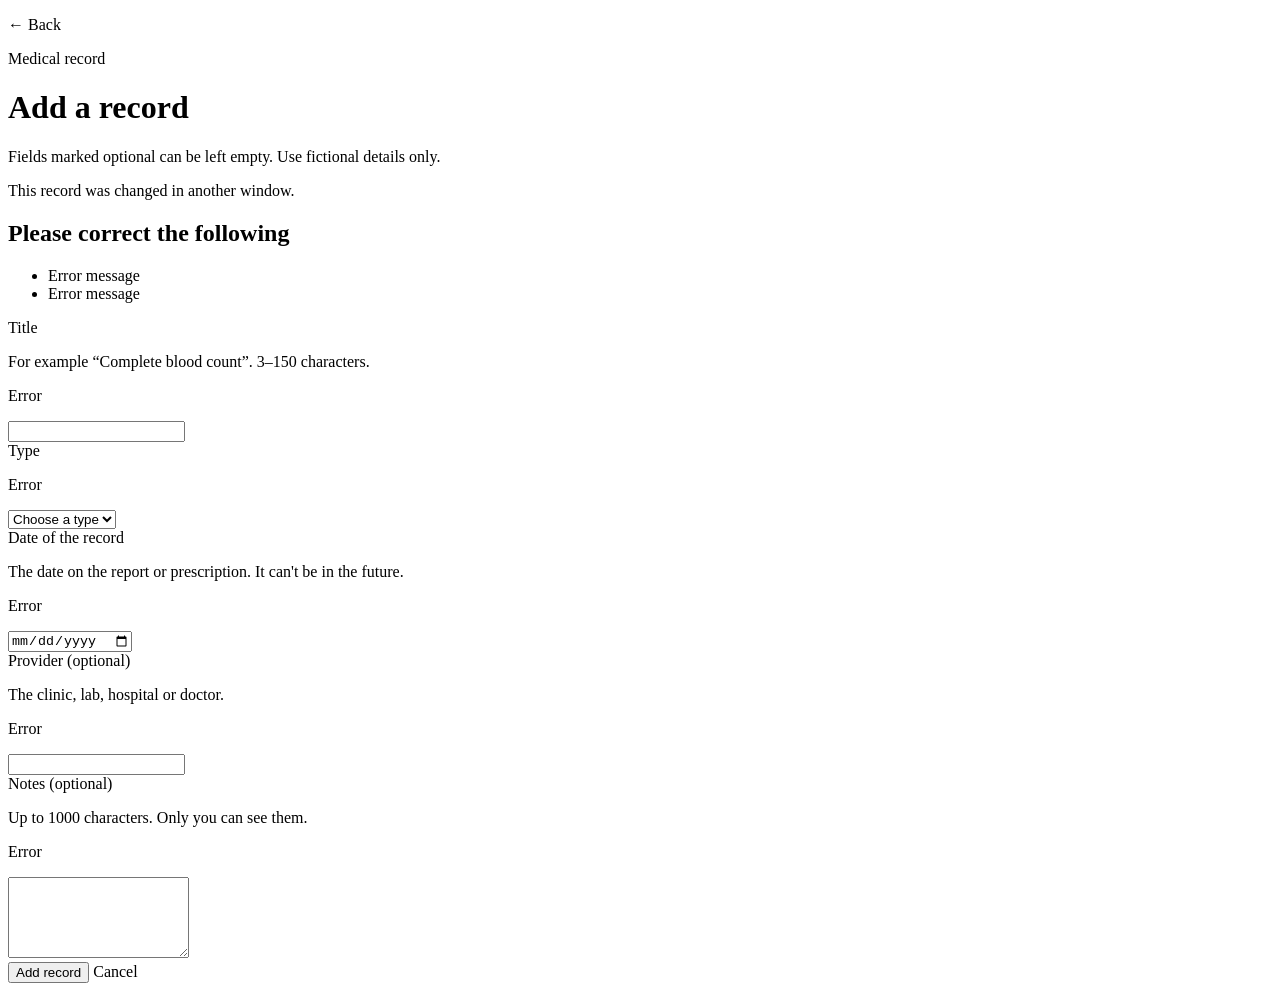
<file: src/main/resources/templates/records/form.html>
<!DOCTYPE html>
<html xmlns:th="http://www.thymeleaf.org"
      th:replace="~{layout :: layout(~{::title}, ~{::main})}">
<head>
    <title th:text="${record == null} ? 'Add a record · MediVault' : 'Edit record · MediVault'">Record &middot; MediVault</title>
</head>
<body>
<main id="main-content" tabindex="-1" class="container narrow"
      th:with="editing=${record != null},
               action=${editing} ? @{/records/{id}/edit(id=${record.id})} : @{/records},
               cancel=${editing} ? @{/records/{id}(id=${record.id})} : @{/records}">
    <p><a th:href="${cancel}" th:text="${editing} ? '← Back to the record' : '← Back to my records'">&larr; Back</a></p>
    <div class="page-header">
        <p class="eyebrow">Medical record</p>
        <h1 th:text="${editing} ? 'Edit record' : 'Add a record'">Add a record</h1>
        <p class="muted">Fields marked optional can be left empty. Use fictional details only.</p>
    </div>

    <div class="alert alert-error" role="alert" th:if="${conflict}" th:text="${conflict}">
        This record was changed in another window.
    </div>

    <form class="form" th:action="${action}" th:object="${recordForm}" method="post" novalidate>

        <div class="error-summary" role="alert" tabindex="-1" th:if="${#fields.hasAnyErrors()}">
            <h2>Please correct the following</h2>
            <!--/* Listed in the order of the fields below; any other error (for example an outdated
                   version or a global error) follows in the validator's order, so none is lost. */-->
            <ul>
                <th:block th:each="field : ${ {'title', 'recordType', 'recordDate', 'providerName', 'notes'} }">
                    <li th:each="message : ${#fields.errors(field)}">
                        <a th:href="|#${field}|" th:text="${message}">Error message</a>
                    </li>
                </th:block>
                <li th:each="err : ${#fields.detailedErrors().?[!{'title', 'recordType', 'recordDate', 'providerName', 'notes'}.contains(fieldName)]}">
                    <a th:href="|#${err.fieldName}|" th:text="${err.message}">Error message</a>
                </li>
            </ul>
        </div>

        <input type="hidden" th:field="*{version}" th:if="${editing}">

        <div class="field" th:classappend="${#fields.hasErrors('title')} ? 'field-invalid'">
            <label for="title">Title</label>
            <p class="field-hint" id="title-hint">For example &ldquo;Complete blood count&rdquo;. 3&ndash;150 characters.</p>
            <p class="field-error" id="title-error" th:if="${#fields.hasErrors('title')}">
                <span class="field-error-message" th:each="message : ${#fields.errors('title')}" th:text="${message}">Error</span>
            </p>
            <input type="text" th:field="*{title}" required maxlength="150" autocomplete="off"
                   th:aria-invalid="${#fields.hasErrors('title')} ? 'true'"
                   th:aria-describedby="${#fields.hasErrors('title')} ? 'title-hint title-error' : 'title-hint'">
        </div>

        <div class="field" th:classappend="${#fields.hasErrors('recordType')} ? 'field-invalid'">
            <label for="recordType">Type</label>
            <p class="field-error" id="recordType-error" th:if="${#fields.hasErrors('recordType')}">
                <span class="field-error-message" th:each="message : ${#fields.errors('recordType')}" th:text="${message}">Error</span>
            </p>
            <select th:field="*{recordType}" required
                    th:aria-invalid="${#fields.hasErrors('recordType')} ? 'true'"
                    th:aria-describedby="${#fields.hasErrors('recordType')} ? 'recordType-error'">
                <option value="">Choose a type</option>
                <option th:each="type : ${recordTypes}" th:value="${type}" th:text="${type.displayName}">Lab report</option>
            </select>
        </div>

        <div class="field" th:classappend="${#fields.hasErrors('recordDate')} ? 'field-invalid'">
            <label for="recordDate">Date of the record</label>
            <p class="field-hint" id="recordDate-hint">The date on the report or prescription. It can't be in the future.</p>
            <p class="field-error" id="recordDate-error" th:if="${#fields.hasErrors('recordDate')}">
                <span class="field-error-message" th:each="message : ${#fields.errors('recordDate')}" th:text="${message}">Error</span>
            </p>
            <input type="date" th:field="*{recordDate}" required min="1900-01-01" th:max="${#temporals.createToday()}"
                   th:aria-invalid="${#fields.hasErrors('recordDate')} ? 'true'"
                   th:aria-describedby="${#fields.hasErrors('recordDate')} ? 'recordDate-hint recordDate-error' : 'recordDate-hint'">
        </div>

        <div class="field" th:classappend="${#fields.hasErrors('providerName')} ? 'field-invalid'">
            <label for="providerName">Provider <span class="muted">(optional)</span></label>
            <p class="field-hint" id="providerName-hint">The clinic, lab, hospital or doctor.</p>
            <p class="field-error" id="providerName-error" th:if="${#fields.hasErrors('providerName')}">
                <span class="field-error-message" th:each="message : ${#fields.errors('providerName')}" th:text="${message}">Error</span>
            </p>
            <input type="text" th:field="*{providerName}" maxlength="150" autocomplete="off"
                   th:aria-invalid="${#fields.hasErrors('providerName')} ? 'true'"
                   th:aria-describedby="${#fields.hasErrors('providerName')} ? 'providerName-hint providerName-error' : 'providerName-hint'">
        </div>

        <div class="field" th:classappend="${#fields.hasErrors('notes')} ? 'field-invalid'">
            <label for="notes">Notes <span class="muted">(optional)</span></label>
            <p class="field-hint" id="notes-hint">Up to 1000 characters. Only you can see them.</p>
            <p class="field-error" id="notes-error" th:if="${#fields.hasErrors('notes')}">
                <span class="field-error-message" th:each="message : ${#fields.errors('notes')}" th:text="${message}">Error</span>
            </p>
            <textarea th:field="*{notes}" rows="5" maxlength="1000"
                      th:aria-invalid="${#fields.hasErrors('notes')} ? 'true'"
                      th:aria-describedby="${#fields.hasErrors('notes')} ? 'notes-hint notes-error' : 'notes-hint'"></textarea>
        </div>

        <div class="actions">
            <button type="submit" class="button" th:text="${editing} ? 'Save changes' : 'Add record'">Add record</button>
            <a class="button button-secondary" th:href="${cancel}">Cancel</a>
        </div>
    </form>
</main>
</body>
</html>
</file>
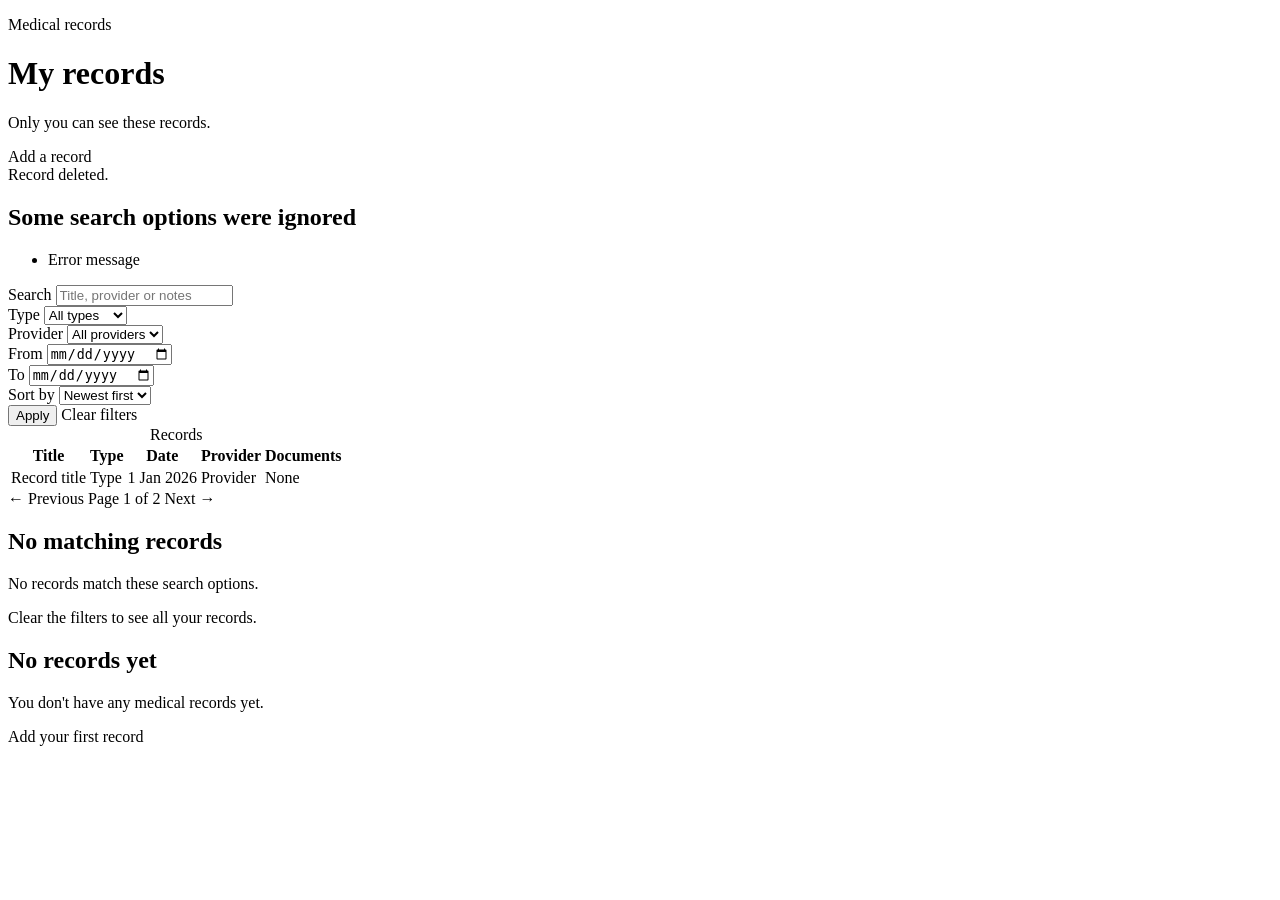
<file: src/main/resources/templates/records/list.html>
<!DOCTYPE html>
<html xmlns:th="http://www.thymeleaf.org"
      th:replace="~{layout :: layout(~{::title}, ~{::main})}">
<head>
    <title>My records &middot; MediVault</title>
</head>
<body>
<main id="main-content" tabindex="-1" class="container">
    <div class="page-header page-header-actions">
        <div>
            <p class="eyebrow">Medical records</p>
            <h1>My records</h1>
            <p class="muted">Only you can see these records.</p>
        </div>
        <a class="button" th:href="@{/records/new}">Add a record</a>
    </div>

    <div class="alert alert-success" role="status" th:if="${notice}" th:text="${notice}">Record deleted.</div>

    <form class="form filter-form" th:action="@{/records}" th:object="${search}" method="get" role="search"
          aria-label="Search and filter records" th:if="${hasAnyRecords}">
        <div class="error-summary" role="alert" tabindex="-1" th:if="${#fields.hasAnyErrors()}">
            <h2>Some search options were ignored</h2>
            <ul>
                <li th:each="err : ${#fields.detailedErrors()}">
                    <a th:href="|#${err.fieldName}|" th:text="${err.message}">Error message</a>
                </li>
            </ul>
        </div>
        <div class="filter-grid">
            <div class="field filter-wide">
                <label for="q">Search</label>
                <input type="search" th:field="*{q}" maxlength="100" placeholder="Title, provider or notes"
                       autocomplete="off">
            </div>
            <div class="field">
                <label for="type">Type</label>
                <select th:field="*{type}">
                    <option value="">All types</option>
                    <option th:each="t : ${recordTypes}" th:value="${t}" th:text="${t.displayName}">Lab report</option>
                </select>
            </div>
            <div class="field">
                <label for="provider">Provider</label>
                <select th:field="*{provider}">
                    <option value="">All providers</option>
                    <option th:each="p : ${providers}" th:value="${p}" th:text="${p}">Clinic</option>
                </select>
            </div>
            <div class="field">
                <label for="from">From</label>
                <input type="date" th:field="*{from}">
            </div>
            <div class="field">
                <label for="to">To</label>
                <input type="date" th:field="*{to}">
            </div>
            <div class="field">
                <label for="sort">Sort by</label>
                <select th:field="*{sort}">
                    <option th:each="s : ${sorts}" th:value="${s}" th:text="${s.label}">Newest first</option>
                </select>
            </div>
        </div>
        <div class="actions">
            <button type="submit" class="button">Apply</button>
            <a class="button button-secondary" th:href="@{/records}" th:if="${search.filtered}">Clear filters</a>
        </div>
    </form>

    <table class="table" th:if="${!records.isEmpty()}">
        <caption th:text="${page.totalPages > 1}
                ? |${page.totalElements} ${page.totalElements == 1 ? 'record' : 'records'}, page ${page.number + 1} of ${page.totalPages}|
                : |${page.totalElements} ${page.totalElements == 1 ? 'record' : 'records'}|">
            Records
        </caption>
        <thead>
        <tr>
            <th scope="col">Title</th>
            <th scope="col">Type</th>
            <th scope="col">Date</th>
            <th scope="col">Provider</th>
            <th scope="col">Documents</th>
        </tr>
        </thead>
        <tbody>
        <tr th:each="record : ${records}" th:with="docs=${documentCounts.get(record.id)}">
            <td data-label="Title">
                <a th:href="@{/records/{id}(id=${record.id})}" th:text="${record.title}">Record title</a>
            </td>
            <td data-label="Type"><span class="badge" th:text="${record.recordType.displayName}">Type</span></td>
            <td data-label="Date">
                <time th:datetime="${record.recordDate}"
                      th:text="${#temporals.format(record.recordDate, 'd MMM yyyy')}">1 Jan 2026</time>
            </td>
            <td data-label="Provider" th:text="${record.providerName} ?: 'Not recorded'">Provider</td>
            <td data-label="Documents" th:text="${docs == null} ? 'None' : (${docs == 1} ? '1 PDF' : |${docs} PDFs|)">None</td>
        </tr>
        </tbody>
    </table>

    <nav class="pagination" aria-label="Pages" th:if="${page.totalPages > 1}">
        <a th:if="${page.hasPrevious()}" th:href="@{${search.pageUrl(page.number - 1)}}" rel="prev">&larr; Previous</a>
        <span aria-current="page" th:text="|Page ${page.number + 1} of ${page.totalPages}|">Page 1 of 2</span>
        <a th:if="${page.hasNext()}" th:href="@{${search.pageUrl(page.number + 1)}}" rel="next">Next &rarr;</a>
    </nav>

    <div class="empty-state" th:if="${records.isEmpty() and hasAnyRecords}">
        <h2>No matching records</h2>
        <p>No records match these search options.</p>
        <p><a th:href="@{/records}">Clear the filters</a> to see all your records.</p>
    </div>

    <div class="empty-state" th:if="${!hasAnyRecords}">
        <h2>No records yet</h2>
        <p>You don't have any medical records yet.</p>
        <p><a class="button" th:href="@{/records/new}">Add your first record</a></p>
    </div>
</main>
</body>
</html>
</file>
